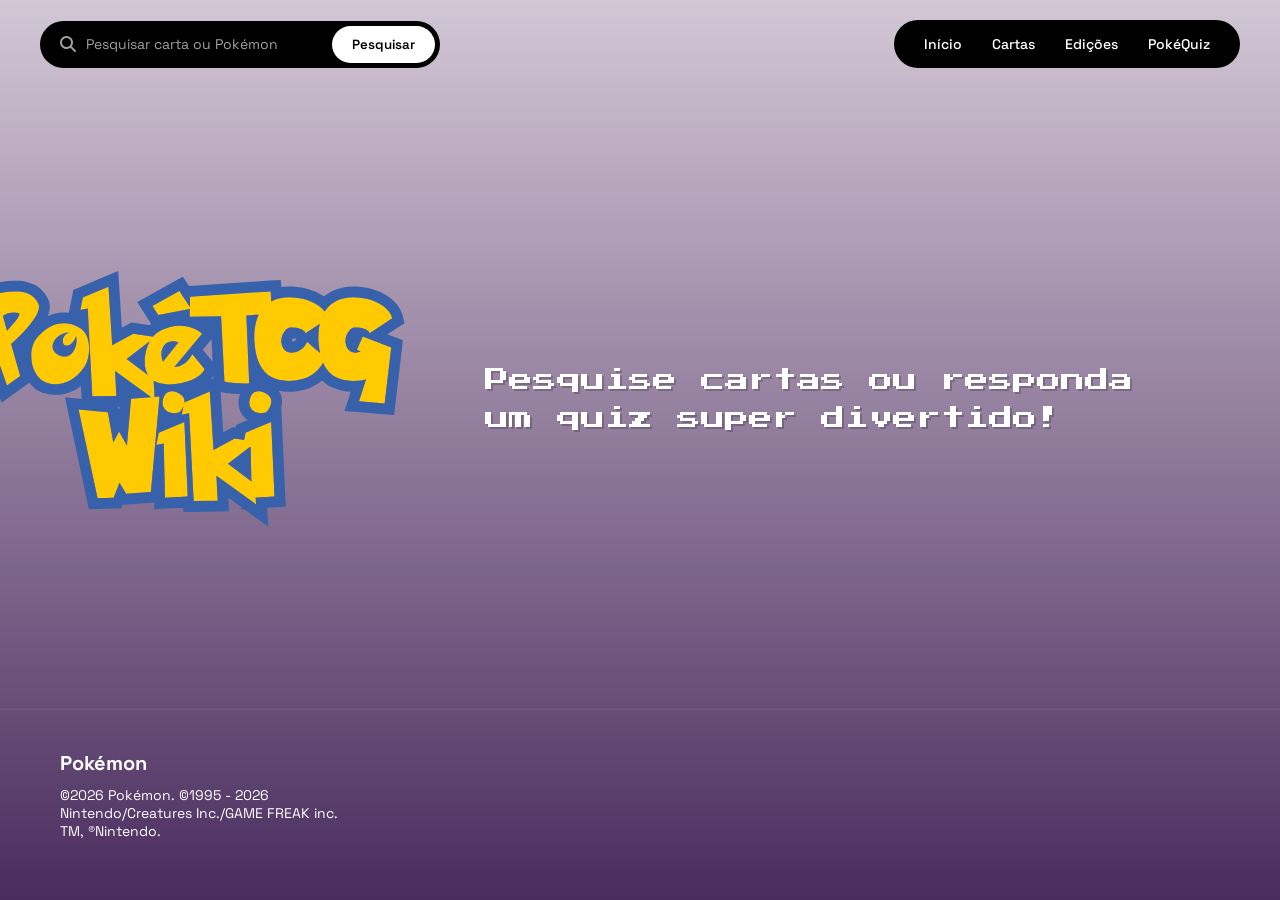
<file: index.html>
<!DOCTYPE html>
<html lang="pt-BR">

<head>
    <meta charset="UTF-8">
    <meta name="viewport" content="width=device-width, initial-scale=1.0, minimum-scale=1.0">
    <title>PokéTCG Wiki</title>
    <link rel="stylesheet" href="style.css">
    <link rel="icon" href="images/pokebola.png" type="image/png">
    <link rel="preconnect" href="https://fonts.googleapis.com">
    <link rel="preconnect" href="https://fonts.gstatic.com" crossorigin>
    <link href="https://fonts.googleapis.com/css2?family=Press+Start+2P&family=Space+Grotesk:wght@300..700&display=swap" rel="stylesheet">
    <link rel="stylesheet" href="https://cdnjs.cloudflare.com/ajax/libs/font-awesome/6.4.0/css/all.min.css">
</head>

<body>

    <header class="top-header">
        <div class="search-bar">
            <div class="input-group">
                <i class="fa-solid fa-magnifying-glass"></i>
                <input type="text" placeholder="Pesquisar carta ou Pokémon">
            </div>
            <button class="cta-btn">Pesquisar</button>
        </div>

        <nav class="nav-menu">
            <a href="index.html">Início</a>
            <a href="cartas/cartas.html">Cartas</a>
            <a href="edition/edition.html">Edições</a>
            <a href="quiz/quiz.html">PokéQuiz</a>
        </nav>
    </header>

    <main class="hero-section">
        <div class="hero-content">
            <img src="images/logo.svg" alt="Logo PokéTCG Wiki" class="logo-img">
            <h1 class="pixel-text">
                <span class="line-1">Pesquise cartas ou responda</span>
                <span class="line-2">um quiz super divertido!</span>
            </h1>
        </div>
    </main>

    <footer class="site-footer">
        <div class="footer-brand">
            <h2>Pokémon</h2>
            <p>©2026 Pokémon. ©1995 - 2026 Nintendo/Creatures Inc./GAME FREAK inc. TM, ®Nintendo.</p>
        </div>
        
        <div class="footer-links">
            </div>
    </footer>

    <script src="global.js"></script>
</body>
</html>
</file>
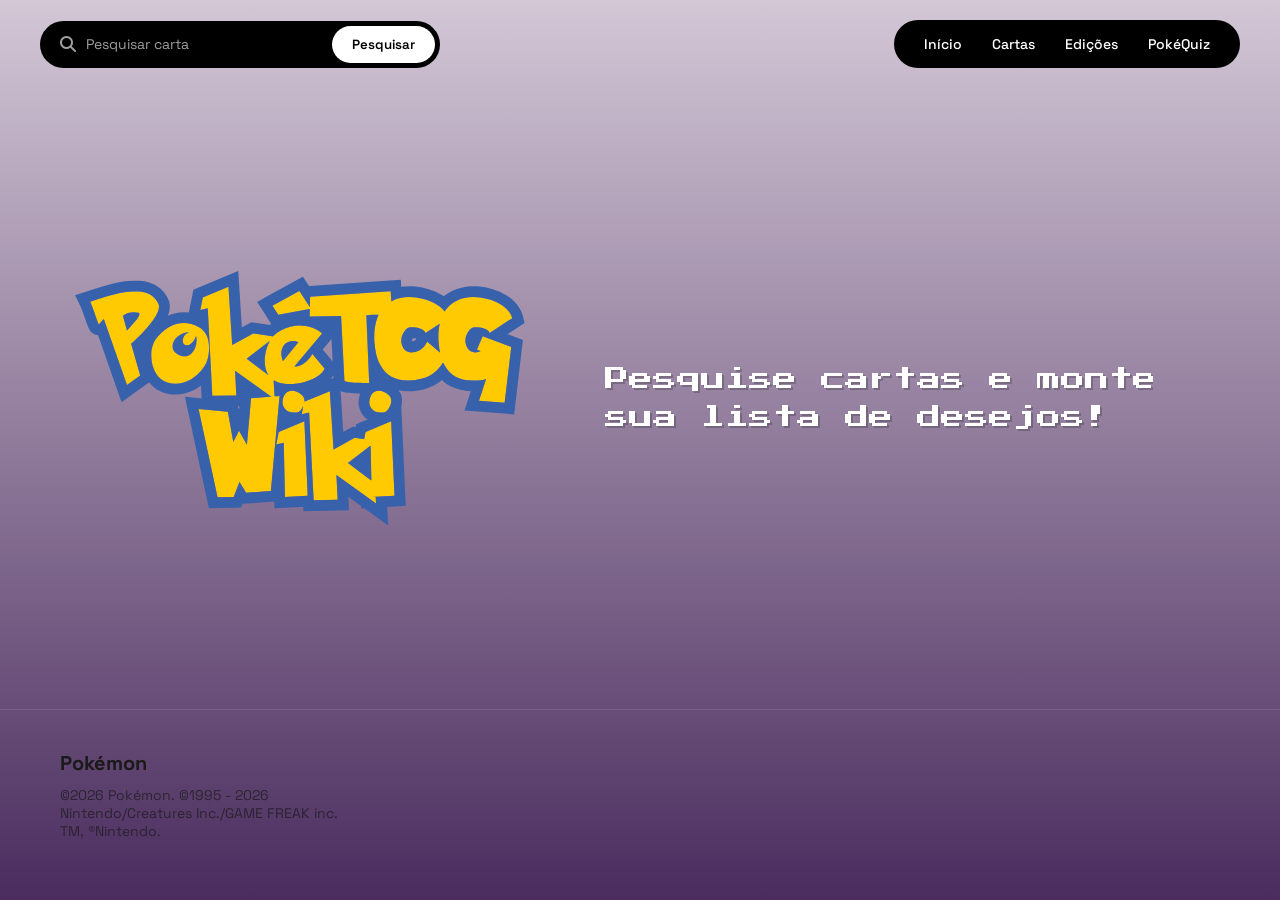
<file: inicial/index.html>
<!DOCTYPE html>
<html lang="pt-BR">

<head>
    <meta charset="UTF-8">
    <meta name="viewport" content="width=device-width, initial-scale=1.0">
    <title>PokéTCG Wiki</title>
    <link rel="stylesheet" href="style.css">
    <link rel="preconnect" href="https://fonts.googleapis.com">
    <link rel="preconnect" href="https://fonts.gstatic.com" crossorigin>
    <link href="https://fonts.googleapis.com/css2?family=Press+Start+2P&family=Space+Grotesk:wght@300..700&display=swap"
        rel="stylesheet">
    <link rel="stylesheet" href="https://cdnjs.cloudflare.com/ajax/libs/font-awesome/6.4.0/css/all.min.css">
</head>

<body>

    <header class="top-header">
        <div class="search-bar">
            <div class="input-group">
                <i class="fa-solid fa-magnifying-glass"></i>
                <input type="text" placeholder="Pesquisar carta">
            </div>
            <button class="cta-btn">Pesquisar</button>
        </div>

        <nav class="nav-menu">
            <a href="/inicial/index.html">Início</a>
            <a href="/cartas/cartas.html">Cartas</a>
            <a href="/edition/edition.html">Edições</a>
            <a href="#">PokéQuiz</a>
        </nav>
    </header>

    <main class="hero-section">
        <div class="hero-content">
            <img src="/images/logo.svg" alt="Logo PokéTCG Wiki" class="logo-img">
            <h1 class="pixel-text">
                <span class="line-1">Pesquise cartas e monte</span>
                <span class="line-2">sua lista de desejos!</span>
            </h1>
        </div>
    </main>

    <footer class="site-footer">
        <div class="footer-brand">
            <h2>Pokémon</h2>
            <p>©2026 Pokémon. ©1995 - 2026 Nintendo/Creatures Inc./GAME FREAK inc. TM, ®Nintendo.</p>
        </div>

        <div class="footer-links">
            <div class="link
</file>
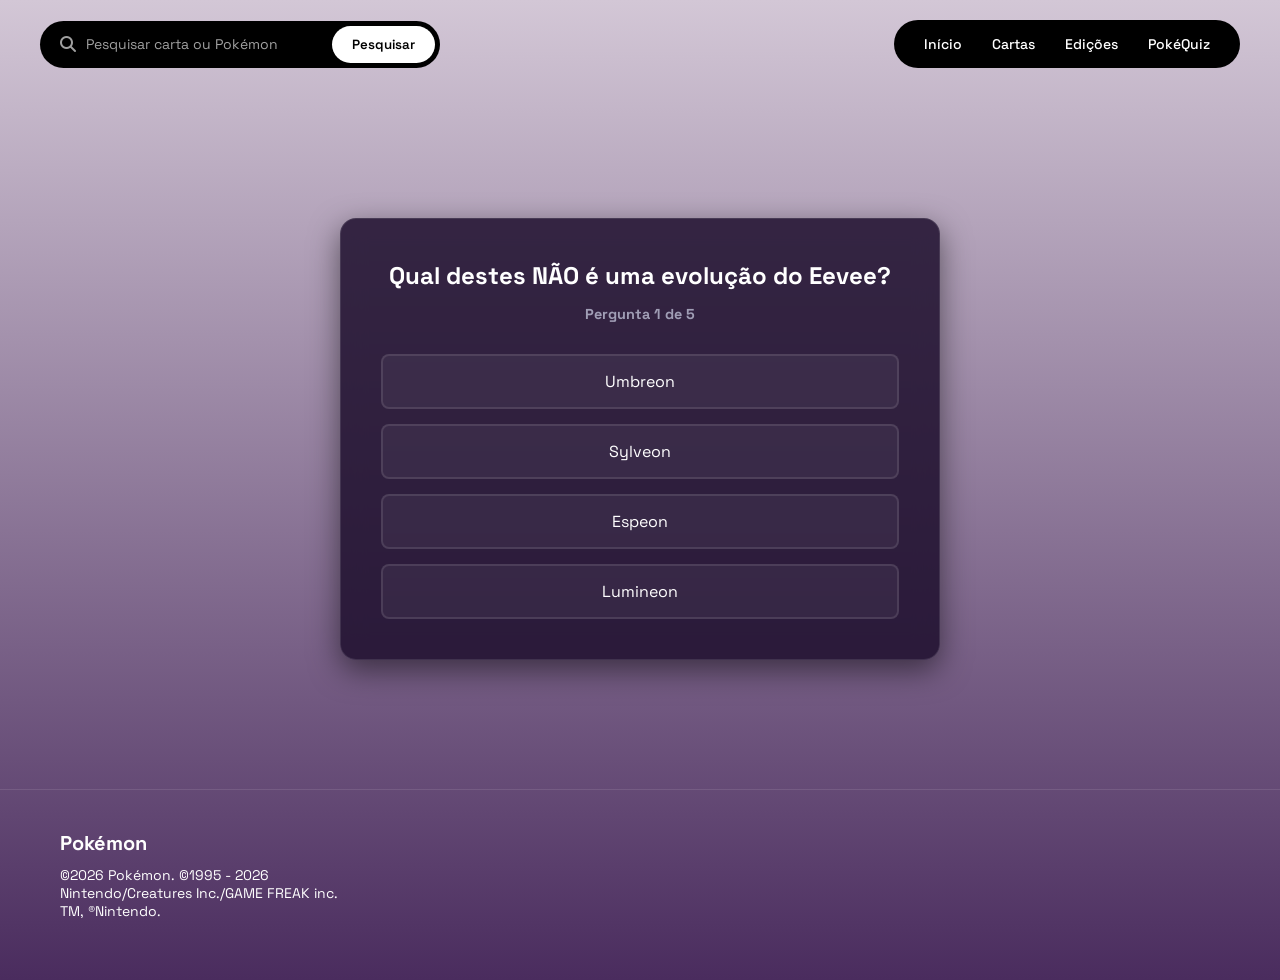
<file: quiz/quiz.html>
<!DOCTYPE html>
<html lang="pt-BR">
<head>
    <meta charset="UTF-8">
    <meta name="viewport" content="width=device-width, initial-scale=1.0, minimum-scale=1.0">
    <title>PokéQuiz - Teste seus conhecimentos!</title>
    <link rel="icon" href="../images/pokebola.png" type="image/png">
    <link rel="stylesheet" href="../style.css">
    <link rel="stylesheet" href="quiz.css">
    <link rel="preconnect" href="https://fonts.googleapis.com">
    <link rel="preconnect" href="https://fonts.gstatic.com" crossorigin>
    <link href="https://fonts.googleapis.com/css2?family=Press+Start+2P&family=Space+Grotesk:wght@300..700&display=swap" rel="stylesheet">
    <link rel="stylesheet" href="https://cdnjs.cloudflare.com/ajax/libs/font-awesome/6.4.0/css/all.min.css">
</head>
<body>

    <header class="top-header">
        <div class="search-bar">
            <div class="input-group">
                <i class="fa-solid fa-magnifying-glass"></i>
                <input type="text" placeholder="Pesquisar carta ou Pokémon">
            </div>
            <button class="cta-btn">Pesquisar</button>
        </div>

        <nav class="nav-menu">
            <a href="../index.html">Início</a>
            <a href="../cartas/cartas.html">Cartas</a>
            <a href="../edition/edition.html">Edições</a>
            <a href="#" class="active">PokéQuiz</a>
        </nav>
    </header>

    <main class="quiz-section">
        <div class="quiz-container" id="quiz-box">
            <div class="quiz-header">
                <h2 id="question-text">Carregando pergunta...</h2>
                <span id="question-counter">1/5</span>
            </div>

            <div class="options-grid" id="options-container">
                </div>

            <div class="result-area hidden" id="result-box">
                <h2 id="score-text">Você acertou X de Y!</h2>
                <button class="cta-btn restart-btn" id="restart-btn">Tentar Novamente</button>
            </div>
        </div>
    </main>

    <footer class="site-footer">
        <div class="footer-brand">
            <h2>Pokémon</h2>
            <p>©2026 Pokémon. ©1995 - 2026 Nintendo/Creatures Inc./GAME FREAK inc. TM, ®Nintendo.</p>
        </div>
    </footer>

    <script src="../global.js"></script>
    <script src="quiz.js"></script>
</body>
</html>
</file>
<file: style.css>
* {
    margin: 0;
    padding: 0;
    box-sizing: border-box;
}

body {
    font-family: 'Space Grotesk', sans-serif;
    background: linear-gradient(180deg, #d3c7d6 0%, #4a2c5e 100%);
    color: #ffffff;
    min-height: 100vh;
    display: flex;
    flex-direction: column;
}


.top-header {
    display: flex;
    justify-content: space-between;
    align-items: center;
    padding: 20px 40px;
    

    position: sticky;
    top: 0;
    z-index: 1000;

    background: transparent; 
    border-bottom: 1px solid transparent;

    transition: all 0.3s ease-in-out; 
}


.top-header.scrolled {
    background: rgba(30, 15, 45, 0.85);
    backdrop-filter: blur(12px);
    border-bottom: 1px solid rgba(255, 255, 255, 0.1);
    padding: 15px 40px; 
}

.search-bar {
    background-color: #000;
    border-radius: 30px;
    display: flex;
    align-items: center;
    justify-content: space-between;
    padding: 5px 5px 5px 20px;
    width: 400px;
}

.input-group {
    display: flex;
    align-items: center;
    gap: 10px;
    flex: 1;
}

.input-group i {
    color: #a0a0a0;
}

.input-group input {
    background: transparent;
    border: none;
    color: #fff;
    font-family: 'Space Grotesk', sans-serif;
    font-size: 14px;
    outline: none;
    width: 100%;
}

.input-group input::placeholder {
    color: #a0a0a0;
}

.cta-btn {
    background-color: #fff;
    color: #000;
    border: none;
    border-radius: 20px;
    padding: 10px 20px;
    font-weight: 600;
    cursor: pointer;
    font-family: 'Space Grotesk', sans-serif;
}

.nav-menu {
    background-color: #000;
    border-radius: 30px;
    padding: 15px 30px;
    display: flex;
    gap: 30px;
}

.nav-menu a {
    color: #fff;
    text-decoration: none;
    font-size: 14px;
    font-weight: 500;
}


.hero-section {
    flex: 1; 
    display: flex;
    align-items: center; 
    justify-content: center; 
    padding: 40px;
    width: 100%;
}

.hero-content {
    display: flex;
    align-items: center;
    justify-content: center;
    gap: 80px; 
    max-width: 1200px;
    width: 100%;
}

.logo-img {
    max-width: 450px;
    width: 100%;
    height: auto;
    flex-shrink: 0;
}


/* --- EFEITO DE DIGITAÇÃO MULTILINHA E ESTÁTICO --- */
.pixel-text {
    font-family: 'Press Start 2P', cursive;
    font-size: 24px; 
    font-weight: 400;
    line-height: 1.6;
    text-shadow: 2px 2px 0px rgba(0,0,0,0.2); 
    
    /* AUMENTAMOS o espaço mínimo para garantir que não corte nada */
    display: flex;
    flex-direction: column;
    min-width: 35ch; 
}

.pixel-text span {
    display: inline-block;
    overflow: hidden; 
    white-space: nowrap; 
    width: 0; 
    border-right: 4px solid transparent; 
}

.line-1 {
    /* Ajustado para acompanhar a nova largura */
    animation: typing-1 1.5s steps(33, end) forwards;
}

.line-2 {
    /* Ajustado para acompanhar a nova largura */
    animation: 
        typing-2 1.5s steps(28, end) 1.5s forwards,
        blink .75s step-end infinite;
}

@keyframes typing-1 {
    from { width: 0; }
    to { width: 33ch; } /* Forçando uma largura maior que o texto */
}

@keyframes typing-2 {
    from { width: 0; }
    to { width: 28ch; } /* Forçando uma largura maior que o texto */
}

@keyframes blink {
    from, to { border-right-color: transparent; }
    50% { border-right-color: #fff; }
}

.site-footer {
    display: flex;
    justify-content: space-between;
    padding: 40px 60px;
    border-top: 1px solid rgba(255, 255, 255, 0.1);
    margin-top: auto;
}

.footer-brand {
    max-width: 300px;
}

.footer-brand h2 {
    font-size: 20px;
    margin-bottom: 10px;
    color: #fefefe; 
}

.footer-brand p {
    font-size: 14px;
    color: #fefefe;
    margin-bottom: 20px;
}

.footer-links {
    display: flex;
    gap: 80px;
}

.link-column h3 {
    font-size: 14px;
    font-weight: 700;
    margin-bottom: 15px;
    color: #1a1a1a;
}

.link-column a {
    display: block;
    color: rgba(26, 26, 26, 0.7);
    text-decoration: none;
    font-size: 14px;
    margin-bottom: 10px;
}

.link-column a:hover {
    color: #000;
}


.cards-section {
    flex: 1;
    display: flex;
    justify-content: center;
    padding: 60px 40px;
    width: 100%;
}

.card-grid {
    display: grid;
    grid-template-columns: repeat(5, 1fr);
    gap: 20px; 
    max-width: 1200px;
    width: 100%;
}

.tcg-card {
    width: 100%;
    aspect-ratio: 63 / 88;
    border-radius: 8px;
    object-fit: contain;
    box-shadow: 0 4px 6px rgba(0,0,0,0.2);
    transition: transform 0.2s ease-in-out;
    cursor: pointer;
}

.tcg-card:hover {
    transform: scale(1.05);
}

.skeleton-card {
    background-color: rgba(209, 209, 209, 0.3);
    width: 100%;
    aspect-ratio: 63 / 88;
    border-radius: 8px;
}



@media (max-width: 768px) {
    
    .top-header, 
    .top-header.scrolled {
        flex-direction: column !important;
        padding: 15px 20px !important;
        gap: 15px !important;
    }

    .search-bar {
        width: 100% !important;
        justify-content: center !important;
    }

    .search-bar .input-group {
        width: 100% !important;
    }

    .nav-menu {
        width: 100% !important;
        justify-content: center !important;
        flex-wrap: wrap;
        gap: 15px !important;
    }


    .card-grid {
        grid-template-columns: repeat(2, 1fr) !important;
        gap: 10px !important;
    }


    .hero-section {
        padding: 40px 20px !important; 
        display: flex;
        justify-content: center;
        align-items: center;
        min-height: calc(100vh - 150px);
    }

    .hero-content {
        flex-direction: column !important;
        align-items: center !important; 
        gap: 25px;
        text-align: center;
        width: 100%;
        max-width: 320px; 
    }

    .logo-img {
        width: 240px !important;
        height: auto;
        margin: 0 auto !important;
        display: block;
    }

    h1.pixel-text {
        font-size: 1.0rem !important;
        line-height: 1.5;
        margin: 0 !important;
        width: 100%;
        color: #fff;
    }


    h1.pixel-text span {
        display: block;
        width: 100%;
        margin: 0 auto;
    }


    main {
        padding: 30px 20px !important;
    }
}
</file>
<file: inicial/style.css>
/* Reset básico */
* {
    margin: 0;
    padding: 0;
    box-sizing: border-box;
}

body {
    font-family: 'Space Grotesk', sans-serif;
    background: linear-gradient(180deg, #d3c7d6 0%, #4a2c5e 100%);
    color: #ffffff;
    min-height: 100vh;
    display: flex;
    flex-direction: column;
}

/* --- CABEÇALHO --- */
.top-header {
    display: flex;
    justify-content: space-between;
    align-items: center;
    padding: 20px 40px;
}

.search-bar {
    background-color: #000;
    border-radius: 30px;
    display: flex;
    align-items: center;
    justify-content: space-between;
    padding: 5px 5px 5px 20px;
    width: 400px;
}

.input-group {
    display: flex;
    align-items: center;
    gap: 10px;
    flex: 1;
}

.input-group i {
    color: #a0a0a0;
}

.input-group input {
    background: transparent;
    border: none;
    color: #fff;
    font-family: 'Space Grotesk', sans-serif;
    font-size: 14px;
    outline: none;
    width: 100%;
}

.input-group input::placeholder {
    color: #a0a0a0;
}

.cta-btn {
    background-color: #fff;
    color: #000;
    border: none;
    border-radius: 20px;
    padding: 10px 20px;
    font-weight: 600;
    cursor: pointer;
    font-family: 'Space Grotesk', sans-serif;
}

.nav-menu {
    background-color: #000;
    border-radius: 30px;
    padding: 15px 30px;
    display: flex;
    gap: 30px;
}

.nav-menu a {
    color: #fff;
    text-decoration: none;
    font-size: 14px;
    font-weight: 500;
}

/* --- CONTEÚDO PRINCIPAL --- */
.hero-section {
    flex: 1; 
    display: flex;
    align-items: center; 
    justify-content: center; 
    padding: 40px;
    width: 100%;
}

.hero-content {
    display: flex;
    align-items: center;
    justify-content: center;
    gap: 80px; 
    max-width: 1200px;
    width: 100%;
}

.logo-img {
    max-width: 450px;
    width: 100%;
    height: auto;
    flex-shrink: 0; /* Impede a imagem de se encolher ou mover */
}

/* --- EFEITO DE DIGITAÇÃO MULTILINHA E ESTÁTICO --- */
.pixel-text {
    font-family: 'Press Start 2P', cursive;
    font-size: 24px; 
    font-weight: 400;
    line-height: 1.6;
    text-shadow: 2px 2px 0px rgba(0,0,0,0.2); 
    
    /* Configuração para não mover a tela: um tamanho mínimo fixo para o container */
    display: flex;
    flex-direction: column;
    min-width: 25ch; 
}

.pixel-text span {
    display: inline-block;
    overflow: hidden; 
    white-space: nowrap; 
    width: 0; /* Começa invisível */
    border-right: 4px solid transparent; 
}

.line-1 {
    /* Linha 1 tem exatamente 23 caracteres */
    animation: typing-1 1.5s steps(23, end) forwards;
}

.line-2 {
    /* Linha 2 tem exatamente 20 caracteres. O delay de 1.5s faz ela esperar a linha 1 terminar */
    animation: 
        typing-2 1.5s steps(20, end) 1.5s forwards,
        blink .75s step-end infinite;
}

@keyframes typing-1 {
    from { width: 0; }
    to { width: 23ch; } /* ch é a largura exata da fonte pixelada */
}

@keyframes typing-2 {
    from { width: 0; }
    to { width: 21ch; }
}

@keyframes blink {
    from, to { border-right-color: transparent; }
    50% { border-right-color: #fff; }
}

/* --- RODAPÉ --- */
.site-footer {
    display: flex;
    justify-content: space-between;
    padding: 40px 60px;
    border-top: 1px solid rgba(255, 255, 255, 0.1);
    margin-top: auto;
}

.footer-brand {
    max-width: 300px;
}

.footer-brand h2 {
    font-size: 20px;
    margin-bottom: 10px;
    color: #1a1a1a; 
}

.footer-brand p {
    font-size: 14px;
    color: rgba(26, 26, 26, 0.7);
    margin-bottom: 20px;
}

.footer-links {
    display: flex;
    gap: 80px;
}

.link-column h3 {
    font-size: 14px;
    font-weight: 700;
    margin-bottom: 15px;
    color: #1a1a1a;
}

.link-column a {
    display: block;
    color: rgba(26, 26, 26, 0.7);
    text-decoration: none;
    font-size: 14px;
    margin-bottom: 10px;
}

.link-column a:hover {
    color: #000;
}
</file>
<file: quiz/quiz.css>
/* =========================================
   ESTILOS DO POKÉQUIZ
   ========================================= */
.quiz-section {
    display: flex;
    justify-content: center;
    align-items: center;
    min-height: calc(100vh - 200px); /* Ocupa a tela descontando header e footer */
    padding: 40px 20px;
}

.quiz-container {
    background: rgba(30, 15, 45, 0.85);
    backdrop-filter: blur(12px);
    border: 1px solid rgba(255, 255, 255, 0.1);
    border-radius: 16px;
    padding: 40px;
    width: 100%;
    max-width: 600px;
    box-shadow: 0 10px 30px rgba(0, 0, 0, 0.5);
    text-align: center;
    color: white;
}

.quiz-header {
    margin-bottom: 30px;
}

#question-text {
    font-size: 1.5rem;
    margin-bottom: 10px;
    line-height: 1.4;
}

#question-counter {
    font-size: 0.9rem;
    color: #a09eb5;
    font-weight: bold;
}

.options-grid {
    display: flex;
    flex-direction: column;
    gap: 15px;
}

.option-btn {
    background: rgba(255, 255, 255, 0.05);
    border: 2px solid rgba(255, 255, 255, 0.1);
    color: white;
    padding: 15px 20px;
    border-radius: 8px;
    font-size: 1rem;
    cursor: pointer;
    transition: all 0.2s ease;
    font-family: 'Space Grotesk', sans-serif;
}

.option-btn:hover {
    background: rgba(255, 255, 255, 0.15);
    transform: translateY(-2px);
}

/* Classes dinâmicas injetadas pelo JS ao clicar */
.option-btn.correct {
    background: #4caf50 !important;
    border-color: #4caf50 !important;
    color: white;
}

.option-btn.wrong {
    background: #f44336 !important;
    border-color: #f44336 !important;
    color: white;
}

.option-btn:disabled {
    cursor: not-allowed;
    opacity: 0.8;
}

/* Área de Resultado */
.hidden {
    display: none !important;
}

.result-area {
    margin-top: 20px;
    animation: fadeIn 0.5s ease;
}

.restart-btn {
    margin-top: 20px;
    width: 100%;
}

@keyframes fadeIn {
    from { opacity: 0; transform: translateY(10px); }
    to { opacity: 1; transform: translateY(0); }
}

/* Responsividade Mobile */
@media (max-width: 768px) {
    .quiz-container {
        padding: 25px;
    }
    #question-text {
        font-size: 1.2rem;
    }
}
</file>
